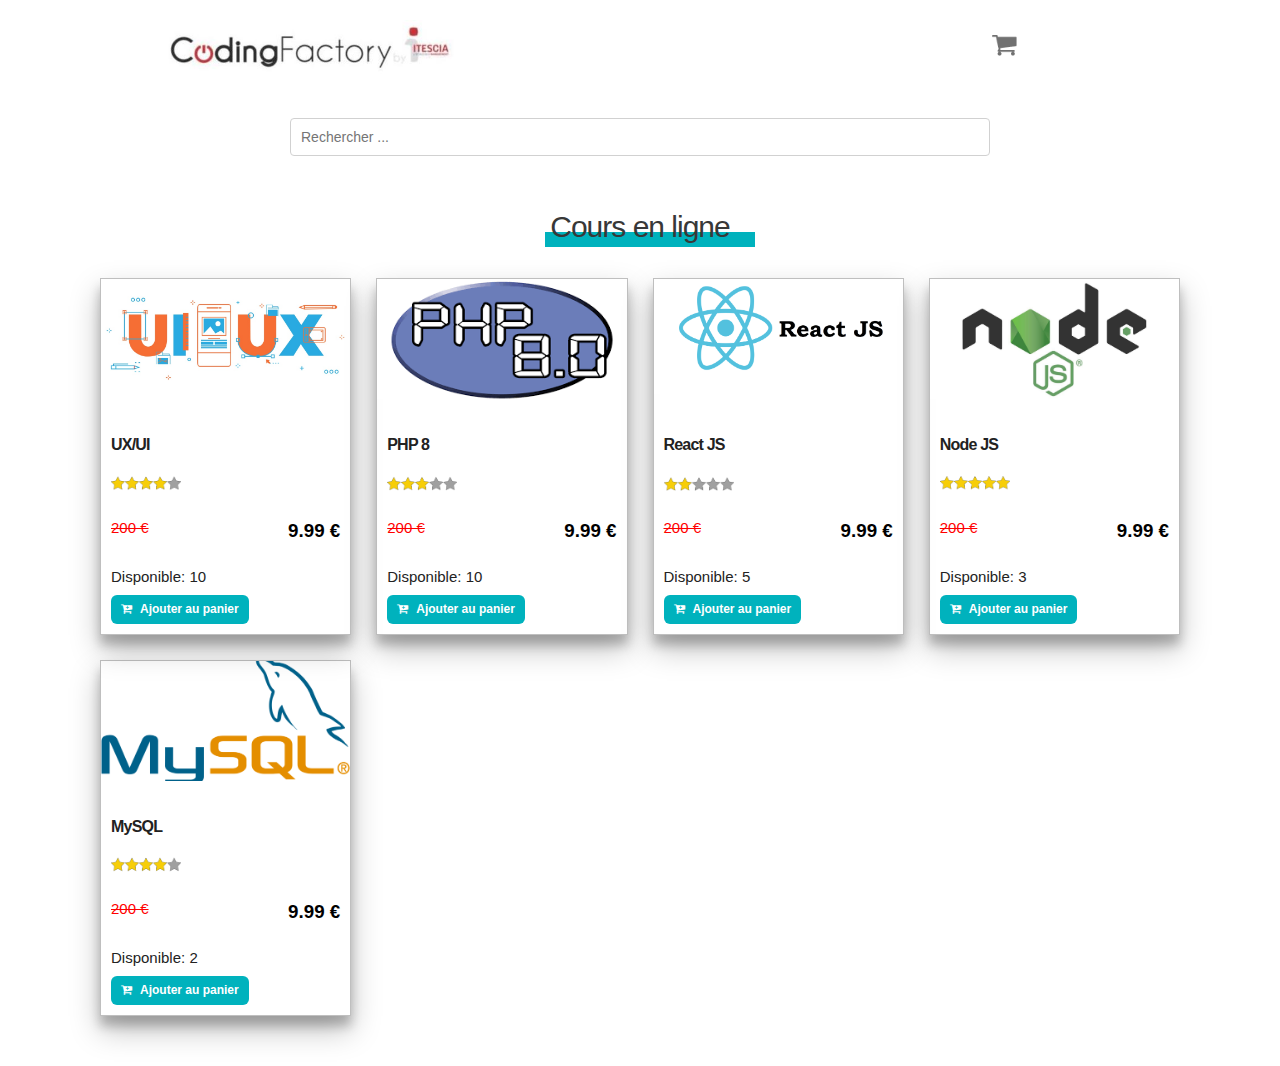
<file: index.html>
<!DOCTYPE html>
<html lang="en">
<head>
    <meta charset="UTF-8">
    <meta name="viewport" content="width=device-width, initial-scale=1.0">
    <meta http-equiv="X-UA-Compatible" content="ie=edge">
    <title>Cours en ligne</title>
    <link rel="stylesheet" href="css/styles.css">
    <link rel="stylesheet" href="css/skeleton.css">
    <link href="https://fonts.googleapis.com/css?family=IBM+Plex+Sans" rel="stylesheet">
    <link rel="stylesheet" href="https://maxcdn.bootstrapcdn.com/font-awesome/4.7.0/css/font-awesome.min.css">
</head>

<body>
  <header id="header" class="header">
    <div class="container">
      <div class="row">
        <div class="four columns logo">
          <img src="img/coding_factory.jpg" id="logo">
        </div>
        <div class="two columns u-pull-right">
          <ul>
            <li class="submenu">
              <img src="img/cart.png" id="img-cart">
              <div id="cart">
                <table id="cart-table" class="u-full-width">
                  <thead>
                    <tr>
                      <th></th>
                      <th>Article</th>
                      <th>Prix</th>
                      <th>Qté</th>
                      <th></th>
                    </tr>
                  </thead>
                  <tbody></tbody>
                </table>
                <a href="#" id="empty-cart" class="button u-full-width">Vider le panier</a>
                <a href="formulaire/formulaire.html" id="empty-cart" class="button u-full-width">Commander</a>
              </div>
            </li>
          </ul>
        </div>
      </div>
    </div>
  </header>
  <element id="notification_container"></element> 

  <form id="search-item" class="search-form">
    <input type="text" placeholder="Rechercher ...">
  </form>

  <div id="courses-list">

    <h1>Cours en ligne</h1>
    <div class="courses__container"></div>
    <div id="no_course" class="hidden">Aucun cours n'est disponible pour votre recherche</div>
  </div>

  <div class="courses__container">
    <div class="course__item">
      <figure class="course_img">
        <img src="img/courses/ux_ui.jpg">
      </figure>
      <div class="info__card">
        <h4>UX/UI</h4>
        <figure class="mark m_4">
          <img src="img/rates.png">
        </figure>
        <p>
          <span class="price">200 €</span>
          <span class="discount">9.99 €</span>
        </p>
        <p>
          Disponible: <span class="stock">10</span>
        </p>
        <a href="#" class="add-to-cart" data-id="1"><i class="fa fa-cart-plus"></i>Ajouter au panier</a>
      </div>
    </div>

    <div class="course__item">
      <figure class="course_img">
        <img src="img/courses/php_8.png">
      </figure>
      <div class="info__card">
        <h4>PHP 8</h4>
        <figure class="mark m_3">
          <img src="img/rates.png">
        </figure>
        <p>
          <span class="price">200 €</span>
          <span class="discount">9.99 €</span>
        </p>
        <p>
          Disponible: <span class="stock">10</span>
        </p>
        <a href="#" class="add-to-cart" data-id="2"><i class="fa fa-cart-plus"></i>Ajouter au panier</a>
      </div>
    </div>

    <div class="course__item">
      <figure class="course_img">
        <img src="img/courses/react_js.png">
      </figure>
      <div class="info__card">
        <h4>React JS</h4>
        <figure class="mark m_2">
          <img src="img/rates.png">
        </figure>
        <p>
          <span class="price">200 €</span>
          <span class="discount">9.99 €</span>
        </p>
        <p>
          Disponible: <span class="stock">5</span>
        </p>
        <a href="#" class="add-to-cart" data-id="3"><i class="fa fa-cart-plus"></i>Ajouter au panier</a>
      </div>
    </div>

    <div class="course__item">
      <figure class="course_img">
        <img src="img/courses/node_js.jpg">
      </figure>
      <div class="info__card">
        <h4>Node JS</h4>
        <figure class="mark m_5">
          <img src="img/rates.png">
        </figure>
        <p>
          <span class="price">200 €</span>
          <span class="discount">9.99 €</span>
        </p>
        <p>
          Disponible: <span class="stock">3</span>
        </p>
        <a href="#" class="add-to-cart" data-id="4"><i class="fa fa-cart-plus"></i>Ajouter au panier</a>
      </div>
    </div>

    <div class="course__item">
      <figure class="course_img">
        <img src="img/courses/my_sql.png">
      </figure>
      <div class="info__card">
        <h4>MySQL</h4>
        <figure class="mark m_4">
          <img src="img/rates.png">
        </figure>
        <p>
          <span class="price">200 €</span>
          <span class="discount">9.99 €</span>
        </p>
        <p>
          Disponible: <span class="stock">2</span>
        </p>
        <a href="#" class="add-to-cart" data-id="5"><i class="fa fa-cart-plus"></i>Ajouter au panier</a>
      </div>
    </div>
  </div>

  <footer>
  </footer>

  <script src="data/courses.js"></script>
  <script src="js/app.js"></script>
  <script src="js/search.js"></script>

</body>
</html>
</file>
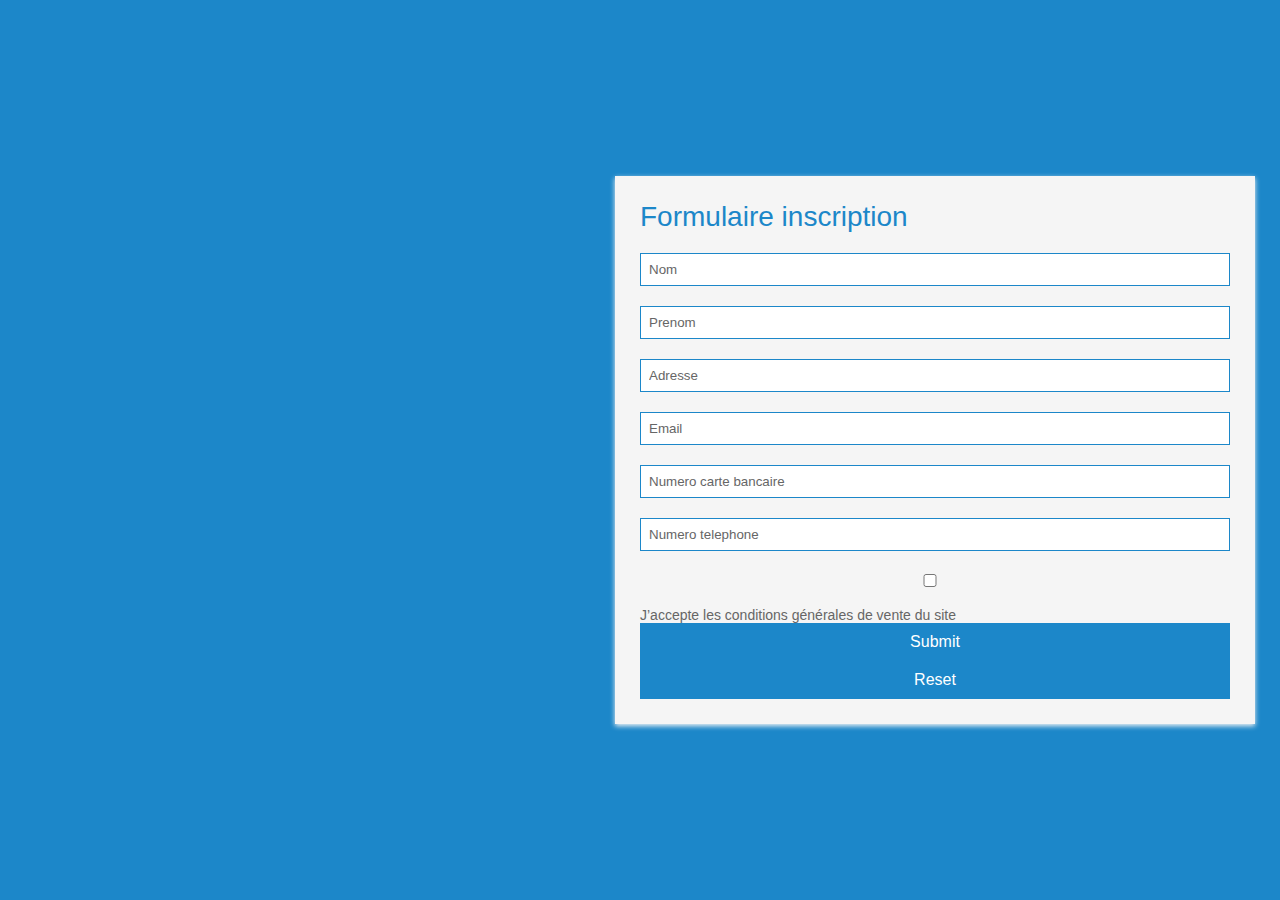
<file: formulaire/formulaire.html>
<!DOCTYPE html>
<html>
  <head>
    <title>inscription</title>
    <link rel="stylesheet" type="text/css" href="formulaire.css">
    <link rel="stylesheet" href="https://use.fontawesome.com/releases/v5.4.1/css/all.css" integrity="sha384-5sAR7xN1Nv6T6+dT2mhtzEpVJvfS3NScPQTrOxhwjIuvcA67KV2R5Jz6kr4abQsz" crossorigin="anonymous">

    <script type="text/javascript">
      function testChekBoxe(){
        if(form.checkbox.checked == true){
        alert("Inscription réussie !");
        open(href="file:///Users/oceanelegoff/Desktop/semaine%20js%2003:03/Projet_JS/index.html")
        } else{
        alert("Veuillez accepter les conditions générales de vente du site");
        open(href="formulaire.html")
        }
      }
    </script>  
  </head>

  <body>
    <div class="main-block">
      <div class="left-part">
        <i class="fas fa-envelope"></i>
        <i class="fas fa-at"></i>
        <i class="fas fa-mail-bulk"></i>
      </div>
      <form id="form" action="/">
        <h1>Formulaire inscription</h1>
        <div class="info">
          <input type="text"name="nom" placeholder="Nom" >
          <input type="text" name="prenom" placeholder="Prenom">
          <input type="text" name="adresse" placeholder="Adresse">
          <input type="email" name="mail" placeholder="Email">
          <input type="password" name="paiement" placeholder="Numero carte bancaire">
          <input type="tel" name="telephone" placeholder="Numero telephone">
        </div> 
        <div>
          <input type="checkbox" name="checkbox" value="checkbox">
          <label for="conditionsG">J’accepte les conditions générales de vente du site</label>
        </div>
        <button type="submit" onclick="testChekBoxe()">Submit</button>
        <button type="reset">Reset</button>            
      </form>
    </div>
  </body>
</html>
</file>
<file: css/styles.css>
body {
  overflow-x: hidden;
  background: #fff;
  font-family: 'IBM Plex Sans', sans-serif;
}
* {
  margin: 0;
  padding: 0;
}
h1 {
  text-align: center;
}

.hidden {display: none !important;}

/*
* Header
*/
header {
  padding: 20px 0 0 0;
  background: white;
  text-align: center;
  display: flex;
  justify-content: space-between;
}
header .logo img {
  width: 100%;
}
header .submenu {
  position: relative;
  list-style-type: none;
  width: 50%;
}
header .submenu #img-cart {
  width: 25px;
  margin-top: 15px;
  cursor: pointer;
}

/** cart **/
#cart {box-shadow: 0px 1px 5px 0px #adadad;}
#cart table {border-collapse: collapse;}
#cart table thead tr {background: #f4f4f4;}
#cart table thead th {
  font-size: 11px;
  font-weight: 600;
  border: none;
}
#cart table tbody td img {width: auto;height: 40px;}
#cart table tbody .supprimer-item {
  display: block;
  background-color: #ff5454;
  border-radius: 50%;
  padding: 8px;
  height: 10px;
  line-height: 13px;
  text-decoration: none;
  color: white;
  font-size: 11px;
  font-weight: bold;
  width: 10px;
  text-align: center;
}

header .submenu #cart {display: none;}
header .submenu:hover #cart {
  display: block;
  position: absolute;
  right: 0;
  top: 100%;
  z-index: 1;
  background-color: white;
  padding: 8px;
  max-height: 400px;
  min-width: 400px;

  overflow-y: scroll;
}

header .submenu:hover #cart::-webkit-scrollbar {width: 4px;}
header .submenu:hover #cart::-webkit-scrollbar-track {background: #f1f1f1;}
header .submenu:hover #cart::-webkit-scrollbar-thumb {background: #888;}
header .submenu:hover #cart::-webkit-scrollbar-thumb:hover {background: #555;}

/*
* Search form
*/
.search-form {
  display: flex;

  max-width: 700px;
  width: 70%;
  min-width: 450px;
  margin: 30px auto;
  position: relative;
  display: flex;
}

.search-form input {
    width: 100%;
    padding: 15px;
    border: none;
    outline: none;
    border-radius: 3px;
    font-size: 14px;
}

#no_course {
  text-align: center;
  padding: 25px;
}


/*
* Courses list
*/

#courses-list h1 {
  text-align: left;
  width: fit-content;
  margin: 0 auto 25px auto;
  font-size: 30px;
  font-weight: 100;
  padding: 8px 15px;

  position: relative;

  color: #383838;
}
#courses-list h1:after {
  content: "";
  display: block;

  height: 15px;
  width: 100%;
  background: #00B2BD;
  position: absolute;
  bottom: 6px;
  left: 10px;
  z-index: -1;
}

.entete__courses{
  margin-bottom: 30px;
}
.courses__container{
  margin-top: 30px;
  display: grid;
  grid-gap: 25px;
	max-width: 1080px;
	margin: 0 auto;
  padding: 0 10px;
}
.course__item {
  border: 1px solid rgba(0,0,0,0.25);
  box-shadow: 0 14px 28px rgba(0,0,0,0.25), 0 10px 10px rgba(0,0,0,0.22);

  display: flex;
  flex-direction: column;
  padding: 0 0 10px 0;
}

.course__item .course_img {
  height: 120px;
  overflow: hidden;

  display: flex;
  justify-content: center;
  align-items: center;
}
.course__item .course_img img {
  width: 100%;
}

.course__item .mark {
  width: 70px;
  height: 15px;
  overflow: hidden;
}
.course__item .mark img {width: 100%;}
.course__item .mark.m_5 img {margin-top: 0px;}
.course__item .mark.m_4 img {margin-top: -15px;}
.course__item .mark.m_3 img {margin-top: -30px;}
.course__item .mark.m_2 img {margin-top: -45px;}
.course__item .mark.m_1 img {margin-top: -60px;}

.course__item .info__card {
  padding: 10px 10px;
  position: relative;
}
.course__item .info__card h4 {
  font-size: 16px;
  font-weight: 700;
}
.course__item .price {
  text-decoration: line-through;
  color: red;
}
.course__item .discount{
  color: black;
  font-weight: bold;
  float: right;
  font-size: 1.25em;
}
.course__item .add-to-cart{
  background: #00B2BD;
  padding: 5px 10px;
  border-radius: 6px;
  color: white;
  text-decoration: none;
  font-weight: bold;
  font-size: 0.8em;
  position: absolute;
  bottom: 0;
}
.course__item .add-to-cart:hover {
  background: #00828a;
  color: white;
}
.fa {margin-bottom: 0;margin-right: 8px;}

@media (min-width: 750px) {
  header {
    text-align: left;
  }
}

@media (min-width: 472px) and (max-width: 767px) {
  .courses__container{grid-template-columns: 1fr 1fr;}
 }
@media all and (min-width: 768px) {
  .courses__container{grid-template-columns: 1fr 1fr 1fr;}
}
@media all and (min-width: 949px) {
  .courses__container{grid-template-columns: 1fr 1fr 1fr 1fr;}
}

/*
* Notification
*/
#notification_container {
  position: fixed;
  top: 40px;
  right: 25px;

  width: 200px;
  height: auto;
}

#notification_container .content {
  box-shadow: 0px 1px 5px 0px #adadad;
  background: #b2dbff;
  padding: 8px;
  border-radius: 4px;
  overflow: hidden;

  display: flex;
  align-items: center;

  margin: 0 0 15px 0;
}

#notification_container .content img {
  width: 25px;
  height: 25px;
}

#notification_container .content p {
  margin: auto;
  font-weight: 600;
  font-size: 13px;
}

/*
* Footer
*/
footer {
  display: block;
  margin-top: 50px;
}
</file>
<file: css/skeleton.css>
/*
* Skeleton V2.0.4
* Copyright 2014, Dave Gamache
* www.getskeleton.com
* Free to use under the MIT license.
* http://www.opensource.org/licenses/mit-license.php
* 12/29/2014
*/


/* Table of contents
––––––––––––––––––––––––––––––––––––––––––––––––––
- Grid
- Base Styles
- Typography
- Links
- Buttons
- Forms
- Lists
- Code
- Tables
- Spacing
- Utilities
- Clearing
- Media Queries
*/


/* Grid
–––––––––––––––––––––––––––––––––––––––––––––––––– */
.container {
  position: relative;
  width: 100%;
  max-width: 960px;
  margin: 0 auto;
  padding: 0 20px;
  box-sizing: border-box; }
.column,
.columns {
  width: 100%;
  float: left;
  box-sizing: border-box; }

/* For devices larger than 400px */
@media (min-width: 400px) {
  .container {
    width: 85%;
    padding: 0; }
}

/* For devices larger than 550px */
@media (min-width: 550px) {
  .container {
    width: 80%; }
  .column,
  .columns {
    margin-left: 4%; }
  .column:first-child,
  .columns:first-child {
    margin-left: 0; }

  .one.column,
  .one.columns                    { width: 4.66666666667%; }
  .two.columns                    { width: 13.3333333333%; }
  .three.columns                  { width: 22%;            }
  .four.columns                   { width: 30.6666666667%; }
  .five.columns                   { width: 39.3333333333%; }
  .six.columns                    { width: 48%;            }
  .seven.columns                  { width: 56.6666666667%; }
  .eight.columns                  { width: 65.3333333333%; }
  .nine.columns                   { width: 74.0%;          }
  .ten.columns                    { width: 82.6666666667%; }
  .eleven.columns                 { width: 91.3333333333%; }
  .twelve.columns                 { width: 100%; margin-left: 0; }

  .one-third.column               { width: 30.6666666667%; }
  .two-thirds.column              { width: 65.3333333333%; }

  .one-half.column                { width: 48%; }

  /* Offsets */
  .offset-by-one.column,
  .offset-by-one.columns          { margin-left: 8.66666666667%; }
  .offset-by-two.column,
  .offset-by-two.columns          { margin-left: 17.3333333333%; }
  .offset-by-three.column,
  .offset-by-three.columns        { margin-left: 26%;            }
  .offset-by-four.column,
  .offset-by-four.columns         { margin-left: 34.6666666667%; }
  .offset-by-five.column,
  .offset-by-five.columns         { margin-left: 43.3333333333%; }
  .offset-by-six.column,
  .offset-by-six.columns          { margin-left: 52%;            }
  .offset-by-seven.column,
  .offset-by-seven.columns        { margin-left: 60.6666666667%; }
  .offset-by-eight.column,
  .offset-by-eight.columns        { margin-left: 69.3333333333%; }
  .offset-by-nine.column,
  .offset-by-nine.columns         { margin-left: 78.0%;          }
  .offset-by-ten.column,
  .offset-by-ten.columns          { margin-left: 86.6666666667%; }
  .offset-by-eleven.column,
  .offset-by-eleven.columns       { margin-left: 95.3333333333%; }

  .offset-by-one-third.column,
  .offset-by-one-third.columns    { margin-left: 34.6666666667%; }
  .offset-by-two-thirds.column,
  .offset-by-two-thirds.columns   { margin-left: 69.3333333333%; }

  .offset-by-one-half.column,
  .offset-by-one-half.columns     { margin-left: 52%; }

}


/* Base Styles
–––––––––––––––––––––––––––––––––––––––––––––––––– */
/* NOTE
html is set to 62.5% so that all the REM measurements throughout Skeleton
are based on 10px sizing. So basically 1.5rem = 15px :) */
html {
  font-size: 62.5%; }
body {
  font-size: 1.5em; /* currently ems cause chrome bug misinterpreting rems on body element */
  line-height: 1.6;
  font-weight: 400;
  font-family: "Raleway", "HelveticaNeue", "Helvetica Neue", Helvetica, Arial, sans-serif;
  color: #222; }


/* Typography
–––––––––––––––––––––––––––––––––––––––––––––––––– */
h1, h2, h3, h4, h5, h6 {
  margin-top: 0;
  margin-bottom: 2rem;
  font-weight: 300; }
h1 { font-size: 4.0rem; line-height: 1.2;  letter-spacing: -.1rem;}
h2 { font-size: 3.6rem; line-height: 1.25; letter-spacing: -.1rem; }
h3 { font-size: 3.0rem; line-height: 1.3;  letter-spacing: -.1rem; }
h4 { font-size: 2.4rem; line-height: 1.35; letter-spacing: -.08rem; }
h5 { font-size: 1.8rem; line-height: 1.5;  letter-spacing: -.05rem; }
h6 { font-size: 1.5rem; line-height: 1.6;  letter-spacing: 0; }

/* Larger than phablet */
@media (min-width: 550px) {
  h1 { font-size: 5.0rem; }
  h2 { font-size: 4.2rem; }
  h3 { font-size: 3.6rem; }
  h4 { font-size: 3.0rem; }
  h5 { font-size: 2.4rem; }
  h6 { font-size: 1.5rem; }
}

p {
  margin-top: 0; }


/* Links
–––––––––––––––––––––––––––––––––––––––––––––––––– */
a {
  color: #1EAEDB; }
a:hover {
  color: #0FA0CE; }


/* Buttons
–––––––––––––––––––––––––––––––––––––––––––––––––– */
.button,
button,
input[type="submit"],
input[type="reset"],
input[type="button"] {
  display: inline-block;
  height: 38px;
  padding: 0 30px;
  color: #555;
  text-align: center;
  font-size: 11px;
  font-weight: 600;
  line-height: 38px;
  letter-spacing: .1rem;
  text-transform: uppercase;
  text-decoration: none;
  white-space: nowrap;
  background-color: transparent;
  border-radius: 4px;
  border: 1px solid #bbb;
  cursor: pointer;
  box-sizing: border-box; }
.button:hover,
button:hover,
input[type="submit"]:hover,
input[type="reset"]:hover,
input[type="button"]:hover,
.button:focus,
button:focus,
input[type="submit"]:focus,
input[type="reset"]:focus,
input[type="button"]:focus {
  color: #333;
  border-color: #888;
  outline: 0; }
.button.button-primary,
button.button-primary,
input[type="submit"].button-primary,
input[type="reset"].button-primary,
input[type="button"].button-primary {
  color: #FFF;
  background-color: #33C3F0;
  border-color: #33C3F0; }
.button.button-primary:hover,
button.button-primary:hover,
input[type="submit"].button-primary:hover,
input[type="reset"].button-primary:hover,
input[type="button"].button-primary:hover,
.button.button-primary:focus,
button.button-primary:focus,
input[type="submit"].button-primary:focus,
input[type="reset"].button-primary:focus,
input[type="button"].button-primary:focus {
  color: #FFF;
  background-color: #1EAEDB;
  border-color: #1EAEDB; }


/* Forms
–––––––––––––––––––––––––––––––––––––––––––––––––– */
input[type="email"],
input[type="number"],
input[type="search"],
input[type="text"],
input[type="tel"],
input[type="url"],
input[type="password"],
textarea,
select {
  height: 38px;
  padding: 6px 10px; /* The 6px vertically centers text on FF, ignored by Webkit */
  background-color: #fff;
  border: 1px solid #D1D1D1;
  border-radius: 4px;
  box-shadow: none;
  box-sizing: border-box; }
/* Removes awkward default styles on some inputs for iOS */
input[type="email"],
input[type="number"],
input[type="search"],
input[type="text"],
input[type="tel"],
input[type="url"],
input[type="password"],
textarea {
  -webkit-appearance: none;
     -moz-appearance: none;
          appearance: none; }
textarea {
  min-height: 65px;
  padding-top: 6px;
  padding-bottom: 6px; }
input[type="email"]:focus,
input[type="number"]:focus,
input[type="search"]:focus,
input[type="text"]:focus,
input[type="tel"]:focus,
input[type="url"]:focus,
input[type="password"]:focus,
textarea:focus,
select:focus {
  border: 1px solid #33C3F0;
  outline: 0; }
label,
legend {
  display: block;
  margin-bottom: .5rem;
  font-weight: 600; }
fieldset {
  padding: 0;
  border-width: 0; }
input[type="checkbox"],
input[type="radio"] {
  display: inline; }
label > .label-body {
  display: inline-block;
  margin-left: .5rem;
  font-weight: normal; }


/* Lists
–––––––––––––––––––––––––––––––––––––––––––––––––– */
ul {
  list-style: circle inside; }
ol {
  list-style: decimal inside; }
ol, ul {
  padding-left: 0;
  margin-top: 0; }
ul ul,
ul ol,
ol ol,
ol ul {
  margin: 1.5rem 0 1.5rem 3rem;
  font-size: 90%; }
li {
  margin-bottom: 1rem; }


/* Code
–––––––––––––––––––––––––––––––––––––––––––––––––– */
code {
  padding: .2rem .5rem;
  margin: 0 .2rem;
  font-size: 90%;
  white-space: nowrap;
  background: #F1F1F1;
  border: 1px solid #E1E1E1;
  border-radius: 4px; }
pre > code {
  display: block;
  padding: 1rem 1.5rem;
  white-space: pre; }


/* Tables
–––––––––––––––––––––––––––––––––––––––––––––––––– */
th,
td {
  padding: 12px 15px;
  text-align: left;
  border-bottom: 1px solid #E1E1E1; }
th:first-child,
td:first-child {
  padding-left: 0; }
th:last-child,
td:last-child {
  padding-right: 0; }


/* Spacing
–––––––––––––––––––––––––––––––––––––––––––––––––– */
button,
.button {
  margin-bottom: 1rem; }
input,
textarea,
select,
fieldset {
  margin-bottom: 1.5rem; }
pre,
blockquote,
dl,
figure,
table,
p,
ul,
ol,
form {
  margin-bottom: 2.5rem; }


/* Utilities
–––––––––––––––––––––––––––––––––––––––––––––––––– */
.u-full-width {
  width: 100%;
  box-sizing: border-box; }
.u-max-full-width {
  max-width: 100%;
  box-sizing: border-box; }
.u-pull-right {
  float: right; }
.u-pull-left {
  float: left; }


/* Misc
–––––––––––––––––––––––––––––––––––––––––––––––––– */
hr {
  margin-top: 3rem;
  margin-bottom: 3.5rem;
  border-width: 0;
  border-top: 1px solid #E1E1E1; }


/* Clearing
–––––––––––––––––––––––––––––––––––––––––––––––––– */

/* Self Clearing Goodness */
.container:after,
.row:after,
.u-cf {
  content: "";
  display: table;
  clear: both; }


/* Media Queries
–––––––––––––––––––––––––––––––––––––––––––––––––– */
/*
Note: The best way to structure the use of media queries is to create the queries
near the relevant code. For example, if you wanted to change the styles for buttons
on small devices, paste the mobile query code up in the buttons section and style it
there.
*/


/* Larger than mobile */
@media (min-width: 400px) {}

/* Larger than phablet (also point when grid becomes active) */
@media (min-width: 550px) {}

/* Larger than tablet */
@media (min-width: 750px) {}

/* Larger than desktop */
@media (min-width: 1000px) {}

/* Larger than Desktop HD */
@media (min-width: 1200px) {}
</file>
<file: formulaire/formulaire.css>
html, body {
min-height: 100%;
padding: 0;
margin: 0;
font-family: Roboto, Arial, sans-serif;
font-size: 14px;
color: #666;
}

h1 {
margin: 0 0 20px;
font-weight: 400;
color: #1c87c9;
}

p {
margin: 0 0 5px;
}

.main-block {
display: flex;
flex-direction: column;
justify-content: center;
align-items: center;
min-height: 100vh;
background: #1c87c9;
}

form {
padding: 25px;
margin: 25px;
box-shadow: 0 2px 5px #f5f5f5; 
background: #f5f5f5; 
}

.fas {
margin: 25px 10px 0;
font-size: 72px;
color: #fff;
}

.fa-envelope {
transform: rotate(-20deg);
}

.fa-at , .fa-mail-bulk{
transform: rotate(10deg);
}

input, textarea {
width: calc(100% - 18px);
padding: 8px;
margin-bottom: 20px;
border: 1px solid #1c87c9;
outline: none;
}

input::placeholder {
color: #666;
}

button {
width: 100%;
padding: 10px;
border: none;
background: #1c87c9; 
font-size: 16px;
font-weight: 400;
color: #fff;
}

button:hover {
background: #2371a0;
}    

@media (min-width: 568px) {
    .main-block {
    flex-direction: row;
    }

    .left-part, form {
    width: 50%;
    }

    .fa-envelope {
    margin-top: 0;
    margin-left: 20%;
    }

    .fa-at {
    margin-top: -10%;
    margin-left: 65%;
    }

    .fa-mail-bulk {
    margin-top: 2%;
    margin-left: 28%;
    }
}
</file>
